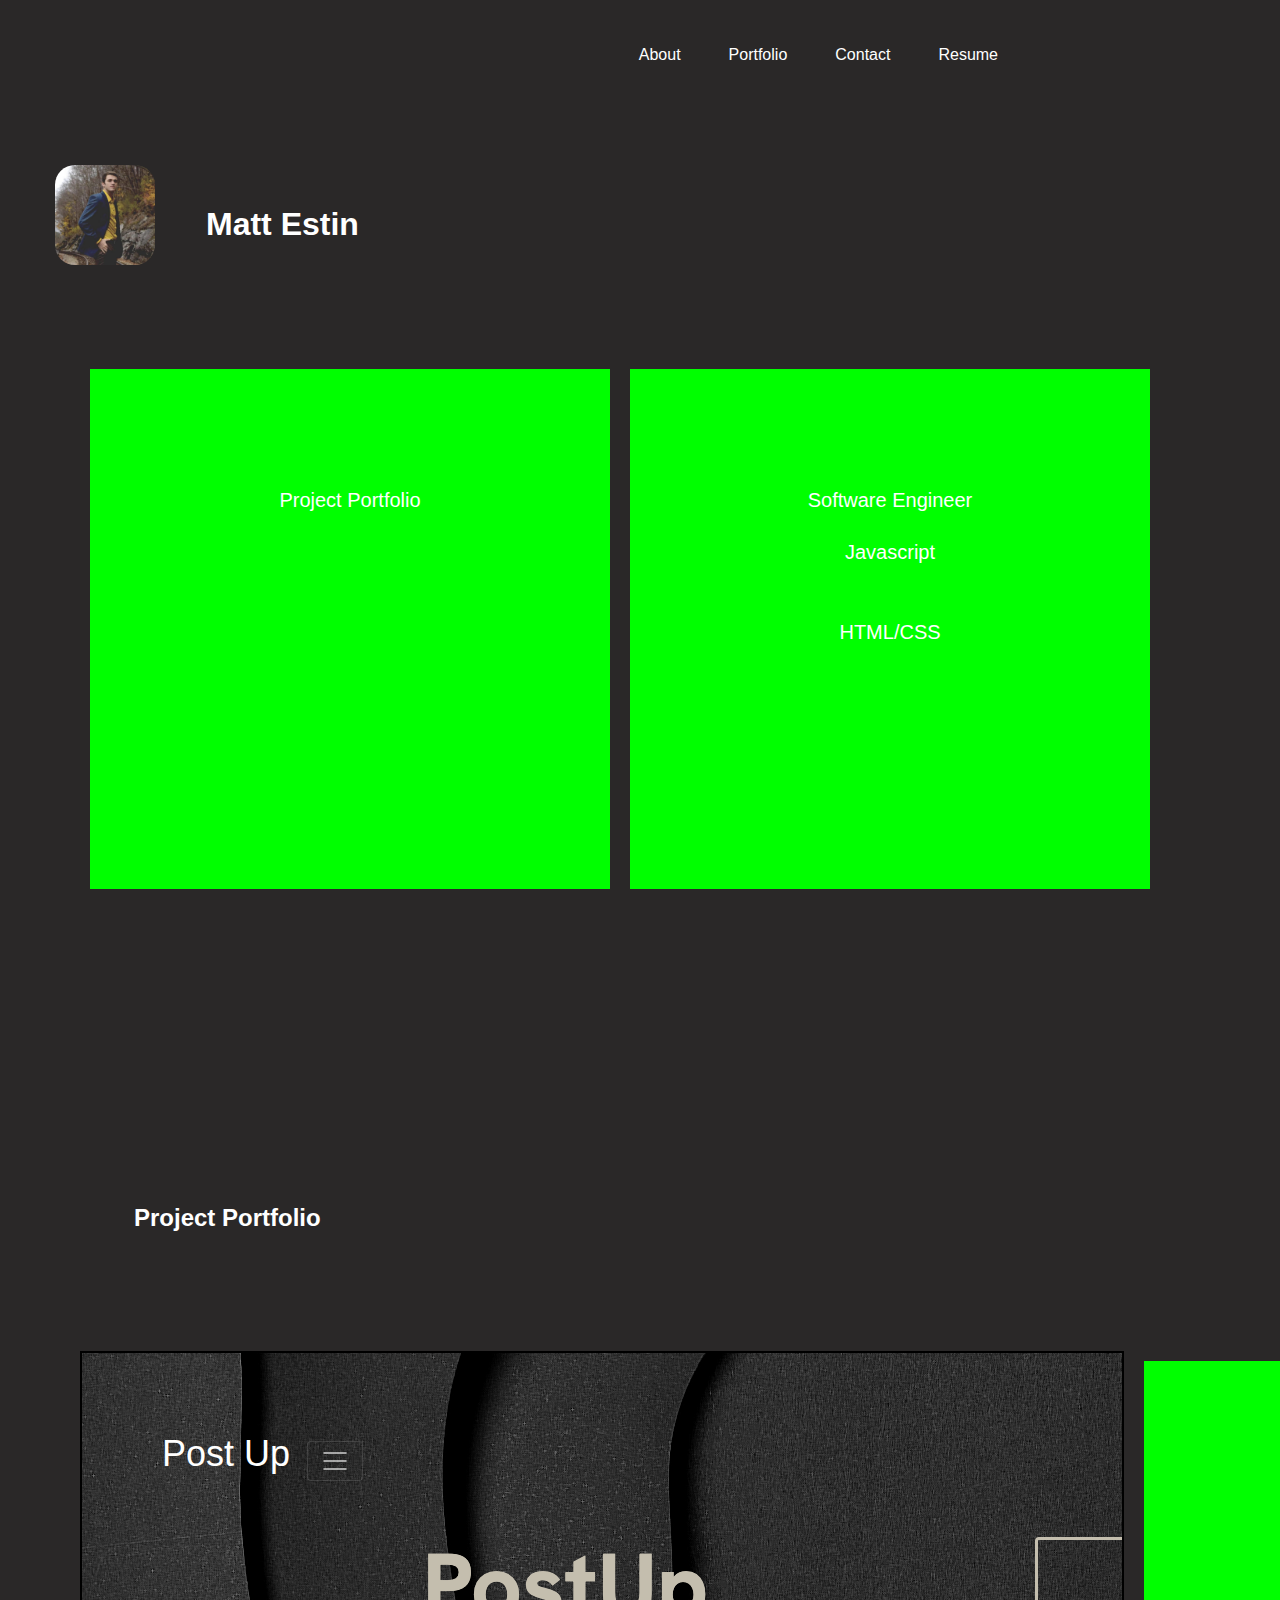
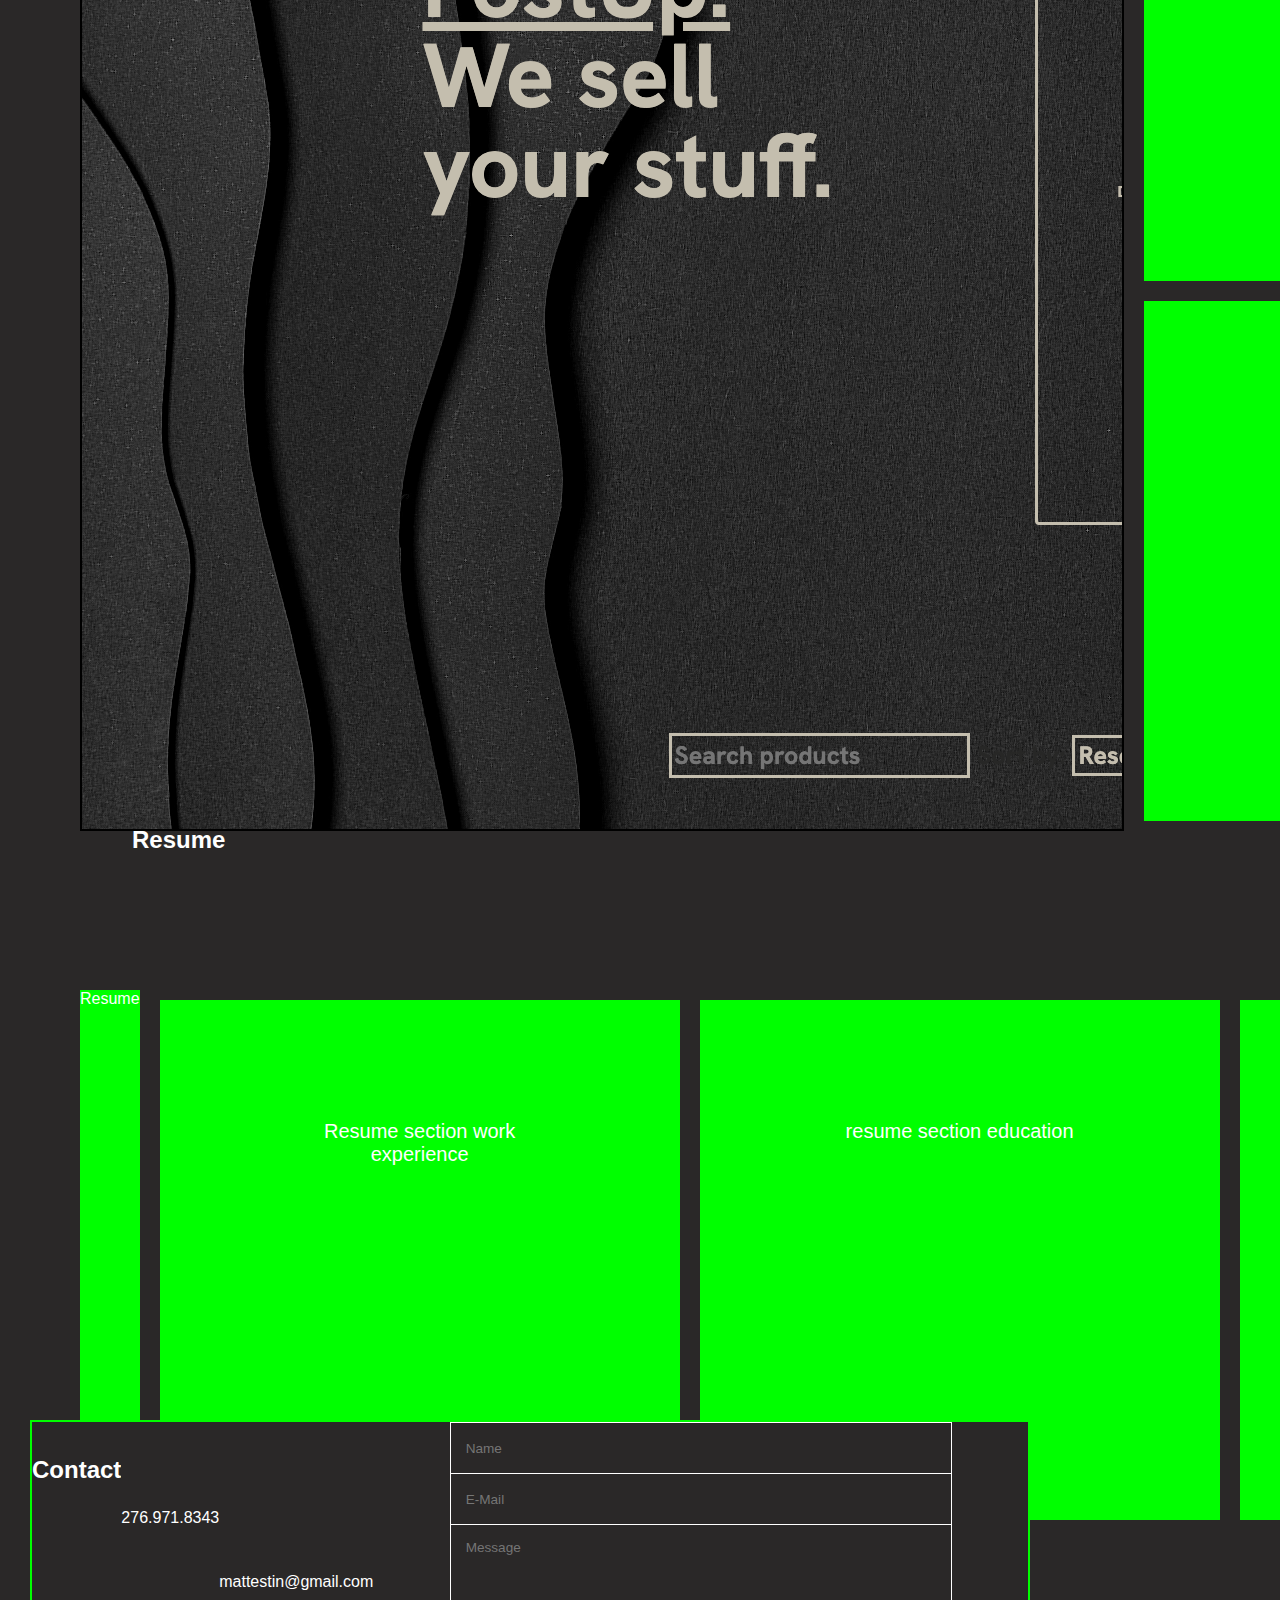
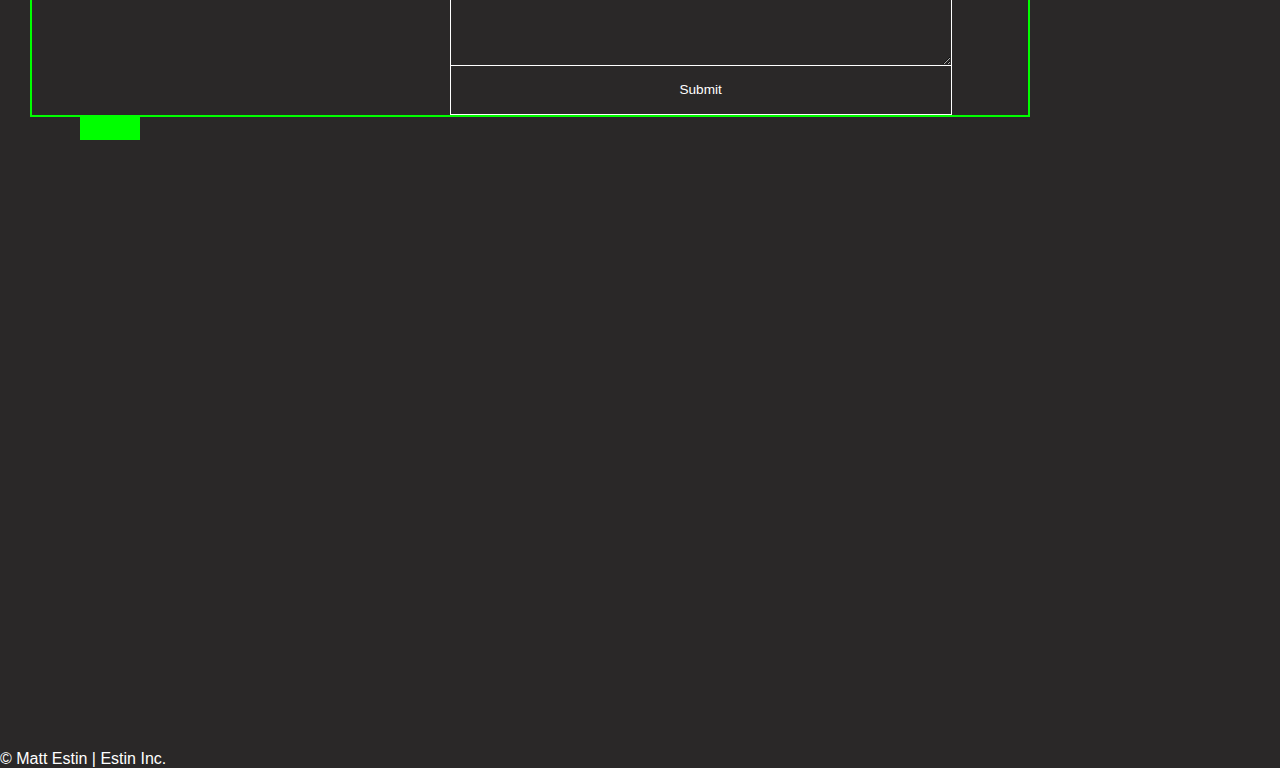
<file: index.html>
<!DOCTYPE html>
<html lang="en">
<head>
  <meta charset="UTF-8">
  <meta name="viewport" content="width=device-width, initial-scale=1.0">
  <link rel="stylesheet" href="./Assets/style.css">
  <title>Matt Estin Portfolio</title>
</head>
<body>
<!-- nav -->
<header class="page-header">
  <nav class="nav-bar">
    <a href="/about.html"> About </a>
    <a href="#portfolio"> Portfolio </a>
    <a href="#contact"> Contact </a>
    <a href="#resume"> Resume </a>
  </nav>
</header>

<!-- main + header -->
<main class="banner" id="about">
  <img src="Assets/img/profile-pic.png" class="profile-pic" alt="profile picture"/>
  <h1 class="title">Matt Estin  </h1>


  <!-- project portfolio-->
  <article class="content">
    <div class="cbox lime">Project Portfolio</div>
    <div class="cbox lime">
      Software Engineer
      <ul>
        <li class="list-item lime">Javascript</li>
        <li class="list-item lime">HTML/CSS</li>
      </ul>
    </div>
  </article>

</main>
<section class="banner" id="work">
  <h2 class="portitle">Project Portfolio</h2>

  <!-- portfolio items-->
  <ul class="content">
    <li class="boxlg1 lime"><a href="https://postup-69c44779947a.herokuapp.com">Post Up</a></li>
    <li class="cbox lime">project 2</a></li>
    <li class="cbox lime">project 3</li>
    <li class="cbox lime">mini project</li>
    <li class="cbox lime">and another one</li>
  </ul>
</section>

<!-- resume  -->
<section class="banner" id="resume">
  <h2 class="card">Resume </h2>

  <ul class="content1">
    <li class="boxMain lime">Resume</li>
    <li class="cbox lime">Resume section work experience</li>
    <li class="cbox lime">resume section education </li>
    <li class="cbox lime">resume section other</li>
  </ul>
</section>


<section class="banner">
  <form id="contact-form" >
    <ul class="footer-contact">
      <li class="list-item">
        <h2>Contact</h2>
      </li>
      <li class="list-item">
            <span><br>
                <a href="tel:1-276-971-8343" title="contact number">276.971.8343</a>
            </span>
      </li>
      <li class="list-item">
            <span><br><br>
                <a href="mailto:#" title="Inquire">mattestin@gmail.com</a>
            </span>
      </li>
      </form>

      <form id="contact-me-form">
      <input id="name" type="text" placeholder="Name" aria-label="Name">
            <input id="email" type="email" placeholder="E-Mail" aria-label="E-Mail">
            <textarea id="message" placeholder="Message" aria-label="Message"></textarea>
            <input id="submit" type="submit" value="Submit">
    </ul>
  </form>
</section>



<footer>
    <p>&copy; Matt Estin | Estin Inc.</p>

</footer>
</body>
</html>
</file>
<file: Assets/style.css>
:root {
    --dark: #2a2828;
    --light: #ffffff;
    --lime: lime;
}
body {
    background-color: #2a2828;
    color: white;
    width: 100%;
    max-width: 1000px;
/*    google font*/
}


* {
    margin: 0;
    padding: 0;
    font-family: Helvetica, sans-serif;
    background-color: var(--dark);
    color: var(--light);
    /*google font*/
}


a {
    text-decoration: none;
    background: none;
}

a:hover {
    background-color: lime;

}


.nav-bar {
    background-color: var(--dark);
    padding: 22px;
    display: flex;
    justify-content: flex-end;
    width: 100%;
}


.nav-bar a   {
    color: var(--light);
    padding: 1.5rem;
    text-decoration-line: none;
}


.nav-bar a.active {
    background-color: var(--dark);
    display: inline;
}

/*content boxes and banners*/
.banner {
    width: 100%;
    height: 100vh;
    background-color: var(--dark);
    color: var(--light);
    padding: 30px;
}

/* profile-pic */
.banner img {
    float: left;
    width: 100px;
    height: 100px;
    margin: 25px 0px 0px 25px;
}

.profile-pic{
    border-radius: 20px;
}


.banner h1 {
    position: relative;
    top: 20px;
    left: 15px;
}


.title {
    margin: 30px 20px 70px 145px;
    padding: 16px;
}


.portitle {
    margin: 60px 15px 25px 60px;
    padding: 44px;
}

.card {
    margin: 350px 20px 70px 86px;
    padding: 16px;
}


ul {
    list-style-type: none;
}


li:first-child {
    grid-row: span 2;
}


.content {
    width: 1000px;
    height: 750px;
    display: grid;
    column-gap: 10px;
    grid-template-columns: auto auto auto;
    padding: 50px;
}


.content1 {
    width: 1000px;
    height: 750px;
    display: grid;
    column-gap: 10px;
    grid-template-columns: auto auto auto;
    padding: 50px;
    margin: 0px 0px 0px 0px;
}


.cbox {
    display: inline-block;
    width: 280px;
    height: 280px;
    margin: 10px 0px 10px 10px;
    padding: 120px;
    font-size: 20px;
    text-align: center;

}


.box:hover {
    background: var(--light);
    color: var(--lime);
}


.box img {
    width: 100%;
    height: 100%;
}





.boxMain:hover {
    background: var(--light);
    color: var(--lime);
}


.boxlg {
    background-image: url("img/postup.png");
    width: 880px;
    padding: 80px;
    font-size: 36px;
    text-align: center;
}


.boxlg:hover {
    background: var(--light);
    color: var(--darkred);
}


.boxlg1 {
    width: 880px;
     background-image: url("img/postup.png");
    padding: 80px;
    font-size: 36px;
    text-align: center;
    border: solid black 2px;
}


.boxlg1:hover {
    background: dimgrey;
    color: black;
}


.lime {
    background-color: lime;
}

/* footer */
.footer-contact {

    align-content: center;
    border: solid 2px var(--lime);
    display: flex;
    text-align: center;

}

.foot {
    background-color: var(--dark);
    color: var(--light);
    padding: 20px;
    width: 100%;
    align-content: center;
    text-align: center;
}

/* contact */
.contact-container {
    max-width: 50%;
    margin: 0px 0px 20px 100px;
}

/* contact info*/
.contactlist {
    list-style-type: none;
    margin-left: -30px;
    padding-right: 20px;
    align-content: center;
}

.list-item {
    line-height: 4;
    color: var(--light);
}



.contact-text a {
    color: var(--light);
    text-decoration: none;
    transition-duration: 0.2s;
}

.contact-text a:hover {
    color: var(--light);
    text-decoration: none;
}


#form {
    position: relative;
    width: 500px;
    margin: auto auto 300px 0px;
    padding: 100px;
    background-color: var(--dark);
    height: 50px;
}

input {
    font-size: 0.850em;
    width: 470px;
    height: 50px;
    padding: 0px 15px 0px 15px;
    background: var(--light);
    background: transparent;
    outline: none;
    border: solid 1px var(--light);
    border-bottom: none;
}

input:hover {
    background: var(--light);
    color: var(--light);
}

textarea {
    width: 470px;
    max-width: 470px;
    height: 110px;
    max-height: 110px;
    padding: 15px;
    background: transparent;
    outline: none;
    color: var(--light);
    font-size: 0.850em;
    border: solid 1px var(--light);
}

textarea:hover {
    background: var(--light);
    color: var(--light);
}

#submit {
    width: 502px;
    padding: 0;
    margin: -5px 0px 0px 0px;
    font-size: 0.850em;
    color: var(--light);
    cursor: crosshair;
    border: solid 1px var(--light);
    border-top: none;
}

#submit:hover {
    color: var(--light);
}

/* Mobile  */
@media screen and (max-width: 481px) {
    .content,
    .content1,
    .cbox,
    .box1 {
        grid-template-columns: repeat(1, 1fr);
        padding: 19px;
        margin: -10px;
        width: 300px;
    }

    .title {
        font-size: 24px;
        padding: 12px;
    }

    .boxlg,
    .boxlg1 {
        width: 300px;
        height: 400px;
        margin: -10px;
        padding: 19px;
    }

    .nav-bar a {
        margin: 4px;
    }

    .banner {
        height: 268vh;
        padding: 20px;
    }
    .contact-container {
        margin: 0px 0px 20px -20px;
        text-align: center;
    }

    #form {
        padding: 20px;
    }

    .input {
        width: 328px;
    }

    input {
        width: 134px;
    }

    textarea {
        width: 304px;
    }
    #submit {
        width: 336px;
    }
}

/* Tablet */
@media screen and (min-width: 768px) {
    .content,
    .cbox,
    .box1 {
        grid-template-columns: repeat(3, 1fr);
    }
    .content1 {
        grid-template-columns: repeat(4, 1fr);
    }
    .boxlg {
        text-align: left;
    }
    .boxlg1 {
        text-align: left;
    }
}

/* PC */
@media screen and (min-width: 992px) {
    .content,
    .cbox,
    .box1 {
        grid-template-columns: repeat(3, 1fr);
    }
    .content1 {
        grid-template-columns: repeat(4, 1fr);
    }
    .boxlg {
        text-align: left;
    }
    .boxlg1 {
        text-align: left;
    }
}
</file>
